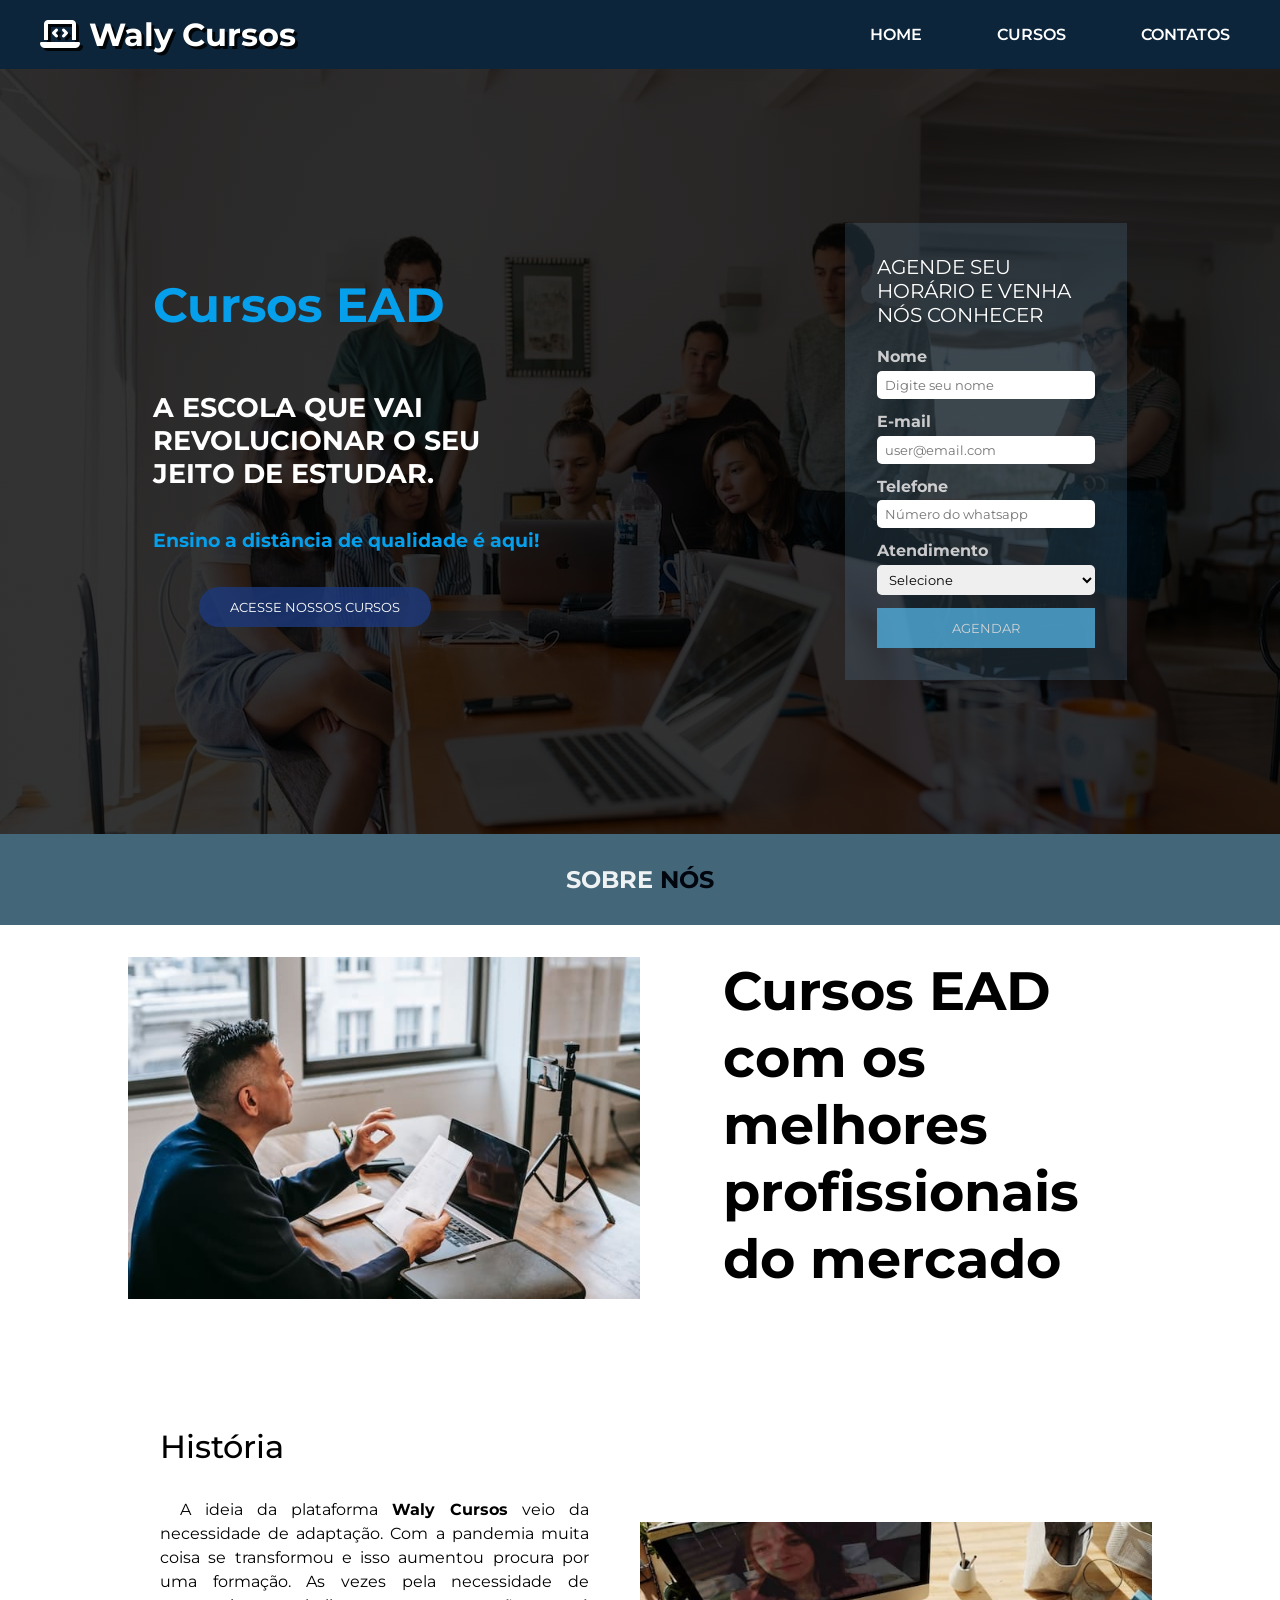
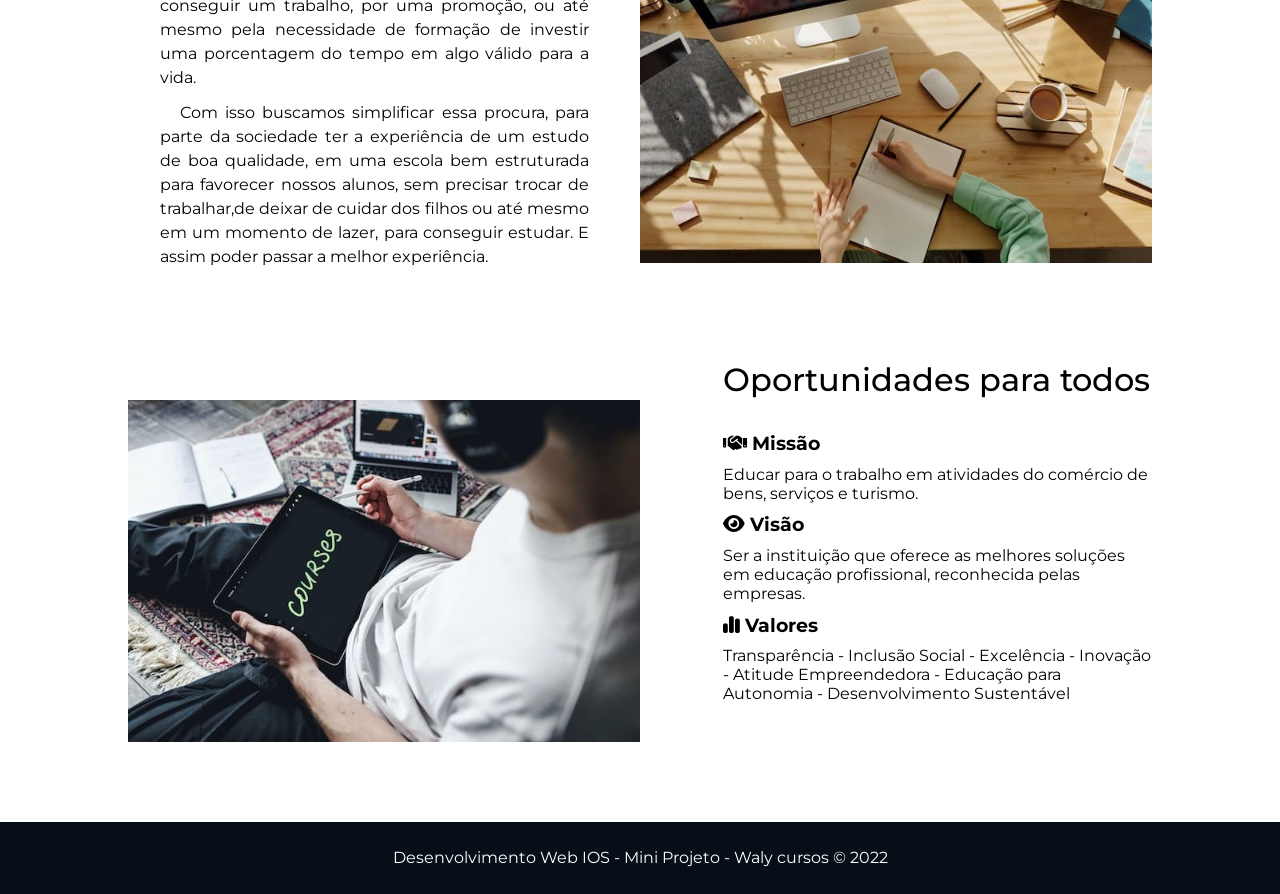
<file: index.html>
<!DOCTYPE html>
<html lang="pt-br">

<head>
    <meta charset="UTF-8">
    <meta http-equiv="X-UA-Compatible" content="IE=edge">
    <meta name="viewport" content="width=device-width, initial-scale=1.0">
    <title>Waly Cursos</title>
    <!-- Link Css -->
    <link rel="stylesheet" href="style.css">
    <!-- Font Awesome icons-->
    <link rel="stylesheet" href="https://cdnjs.cloudflare.com/ajax/libs/font-awesome/6.2.0/css/all.min.css">
    <!-- Fonte -->
    <link rel="preconnect" href="https://fonts.googleapis.com">
    <link rel="preconnect" href="https://fonts.gstatic.com" crossorigin>
    <link
        href="https://fonts.googleapis.com/css2?family=Montserrat:ital,wght@0,100;0,200;0,300;0,400;0,500;0,600;0,700;0,800;0,900;1,100;1,200;1,300;1,400;1,500;1,600;1,700;1,800;1,900&display=swap"
        rel="stylesheet">
        <link rel="shortcut icon" href="img/icons8-educação-50.png" type="image/x-icon">
</head>

<body>
    <header id="cabecalho-principal">
        <h1 id="logo">
            <i class="fa-solid fa-laptop-code">
            </i>
            Waly Cursos
        </h1>
        <!-- Menu navegação -->
        <nav class="nav-bar">
            <ul>
                <li><a href="index.html">Home</a></li>
                <li><a href="curso.html">Cursos</a></li>
                <li><a href="contato.html">Contatos</a></li>
                
            </ul>
        </nav>
    </header>
    <section id="evento-descricao">
        <!-- Subtitulo -->
        <div id="descricao-home">
            <h2>Cursos EAD</h2>
        <!-- texto de chamada -->
        <p class="sobre-evento">
            A Escola  que vai revolucionar o seu jeito de estudar.
        </p>
        <!-- Slogan -->
        <p class="evento-slogan">
            Ensino a distância de qualidade é aqui!
        </p>
        <button class="btn-curso">
            <a href="curso.html">Acesse nossos Cursos</a>
        </button>
    </div>
    <!-- Formulario -->
    <div id="inscricao-form">
        <p>Agende seu horário e venha nós conhecer
        </p>
        <form >
            <div class="form-group">
                <label for="name">Nome</label>
                <input type="text" name="name" placeholder="Digite seu nome">
            </div>
            <div class="form-group">
                <label for="email">E-mail</label>
                <input type="email" name="email" id="email" placeholder="user@email.com"> 
            </div>
            <div class="form-group">
                <label for="phone">Telefone</label>
                <input type="tel" name="phone" id="phone" placeholder="Número do whatsapp"> 
            </div>
            <div class="form-group">
                <label for="horario">Atendimento</label>
                <select name="date" id="date">
                    <option value="" disabled selected>Selecione</option>
                    <option value="segunda">Segunda - das 10h às 20h </option>
                    <option value="terca">Terça - das 10h às 20:30h</option>
                    <option value="quarta">Quarta - das 10h às 21h</option>
                    <option value="quinta">Quinta - das 09h às 21h</option>
                    <option value="sexta">Sexta - das 09h às 21h</option>
                    <option value="sabado">Sábado - das 09h às 17h</option>
                </select>
            </div>
            <input type="submit" class="btn" value="AGENDAR">
        </form>
    </div>
    </section>
    <header id="sobre-nos">
            <h2><span>Sobre</span> nós</h2>
    </header>
    <section id="detalhes">
        <div class="detalhe" id="detalhes-1">
            <img src="img/detalhe-1.jpg" alt="professor homem dando aula on-line">
            <div class="detalhes-descricao">
                <h3>Cursos EAD com os melhores profissionais do mercado</h3>
            </div>
        </div>
        <div class="detalhe" id="detalhes-2">
            <div class="detalhes-descricao">
                <h3>História</h3>
                
                    <p>A ideia da plataforma <strong>Waly Cursos</strong> veio da necessidade de adaptação. Com a pandemia muita coisa se transformou e isso aumentou procura por uma formação.
                    As vezes pela necessidade de conseguir um trabalho, por uma promoção, ou até mesmo pela necessidade de formação de investir uma porcentagem do tempo em algo válido para a vida.</p>
                    <p>Com isso buscamos  simplificar essa procura, para parte da sociedade ter a experiência de um estudo de boa qualidade, em uma escola bem estruturada para favorecer nossos alunos, sem precisar trocar de trabalhar,de deixar de cuidar dos filhos ou até mesmo em um momento de lazer, para conseguir estudar. E assim poder passar a melhor experiência.</p>
            </div>
            <img src="img/detalhe-2.jpg" alt="aulas online">
        </div>
        <div class="detalhe" id="detalhes-3">
            <img src="img/detalhe-3.jpg" alt="lista de Cursos">
            <div class="detalhes-descricao">
                <h3>Oportunidades para todos</h3>
                <dl>
                    
                    <dt><i class="fa-sharp fa-solid fa-handshake"></i> Missão</dt>
                    <dd>Educar para o trabalho em atividades do comércio de bens, serviços e turismo.</dd>
                    <dt><i class="fa-solid fa-eye"></i> Visão</dt>
                    <dd>Ser a instituição que oferece as melhores soluções em educação profissional, reconhecida pelas empresas.</dd>
                    <dt><i class="fa-sharp fa-solid fa-chart-simple"></i> Valores</dt>
                    <dd>Transparência - Inclusão Social - Excelência - Inovação - Atitude Empreendedora - Educação para Autonomia - Desenvolvimento Sustentável</dd>
                </dl>
            </div>
        </div>
    </section>
    <footer class="rodape">
        <p>Desenvolvimento Web IOS - Mini Projeto - Waly cursos  &copy; 2022</p>
    </footer>
</body>

</html>
</file>
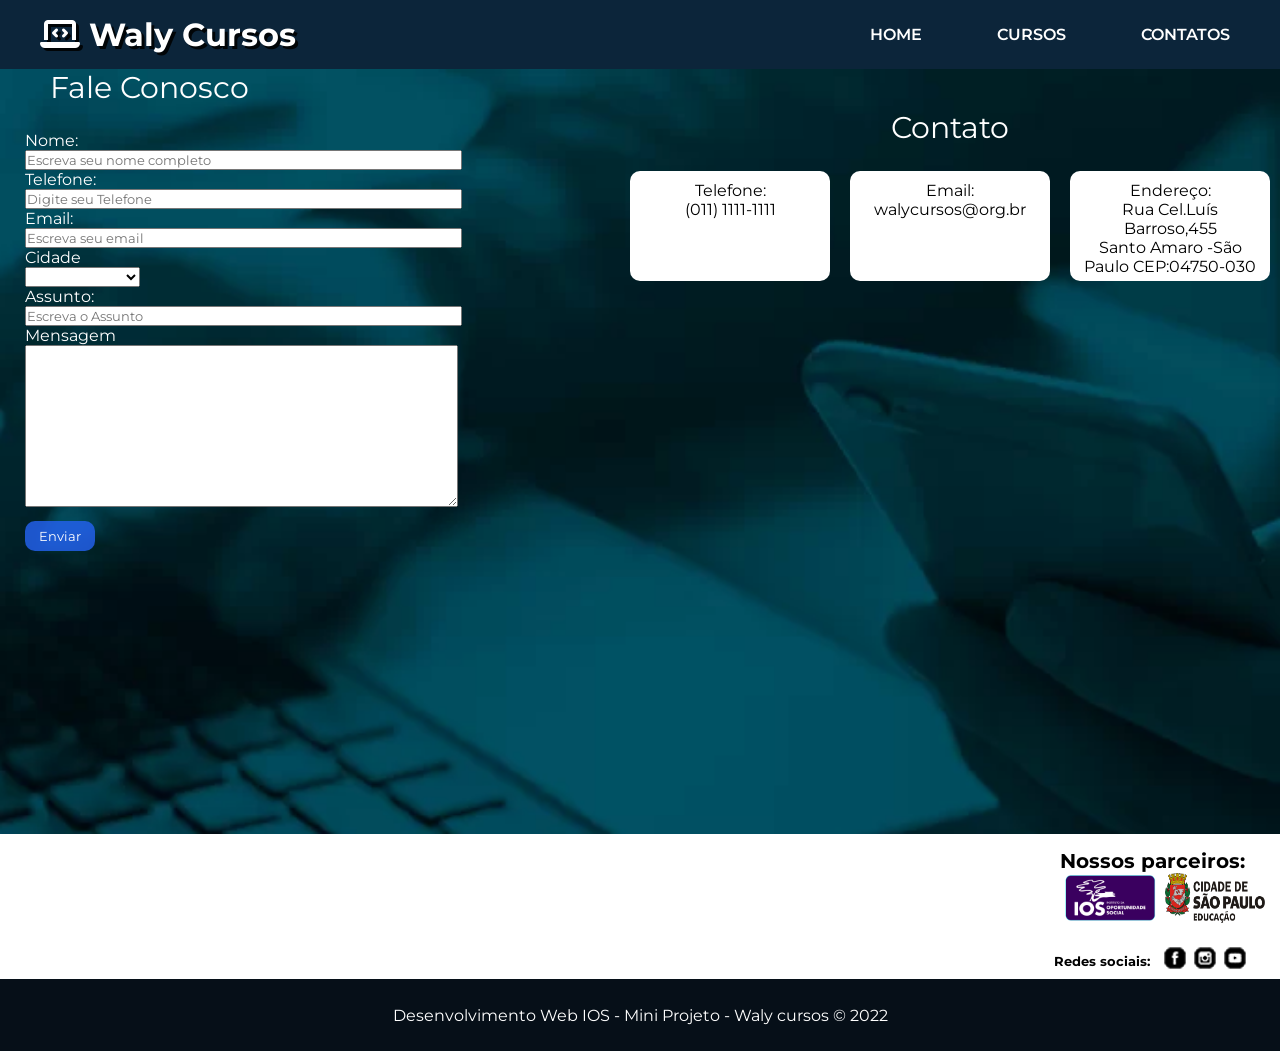
<file: contato.html>
<!DOCTYPE html>
<html lang="pt-br">

<head>
    <meta charset="UTF-8">
    <meta http-equiv="X-UA-Compatible" content="IE=edge">
    <meta name="viewport" content="width=device-width, initial-scale=1.0">
    <title>Contato</title>
    <link rel="stylesheet" href="contato.css">
    <!-- Font Awesome icons-->
    <link rel="stylesheet" href="https://cdnjs.cloudflare.com/ajax/libs/font-awesome/6.2.0/css/all.min.css">
    <!-- Fonte -->
    <link rel="preconnect" href="https://fonts.googleapis.com">
    <link rel="preconnect" href="https://fonts.gstatic.com" crossorigin>
    <link
        href="https://fonts.googleapis.com/css2?family=Montserrat:ital,wght@0,100;0,200;0,300;0,400;0,500;0,600;0,700;0,800;0,900;1,100;1,200;1,300;1,400;1,500;1,600;1,700;1,800;1,900&display=swap"
        rel="stylesheet">
    <link rel="shortcut icon" href="img/icons8-educação-50.png" type="image/x-icon">
</head>

<body>
    <header id="cabecalho-principal">
        <h1 id="logo">
            <i class="fa-solid fa-laptop-code">
            </i>
            Waly Cursos
        </h1>
        <!-- Menu navegação -->
        <nav class="nav-bar">
            <ul>
                <li><a href="index.html">Home</a></li>
                <li><a href="curso.html">Cursos</a></li>
                <li><a href="contato.html">Contatos</a></li>
            </ul>
        </nav>
    </header>

    <!--Contato-->
    <section class="banner-contato">
        <div class="contato">
            <p>Contato
            <p>
            <div class="container_caixinhas">
                <div class="caixinha">
                    <span>Telefone:<br>(011) 1111-1111</span>
                </div>
                <div class="caixinha">
                    <span>Email:<br>walycursos@org.br</span>
                </div>
                <div class="caixinha">
                    <span>Endereço:<br>Rua Cel.Luís Barroso,455 <br>Santo Amaro -São Paulo CEP:04750-030</span>
                </div>
            </div>
        </div>
        <!--Contato-->
        <!--Formulario-->
        <form>
            <div class="texto2">
                <p>Fale Conosco</p>
            </div>
            <div class="formulario">
                <label for="nome">Nome:</label><br>
                <input type="text" id="nome" size="50px" required placeholder="Escreva seu nome completo"><br>
                <label for="nome">Telefone:</label><br>
                <input type="text" id="nome" size="50px" required placeholder="Digite seu Telefone"><br>
                <label for="nome">Email:</label><br>
                <input type="text" id="nome" size="50px" required placeholder="Escreva seu email"><br>
                <label for="">Cidade</label><br>
                <select name="" id="">
                    <option value=""></option>
                    <option value="São Paulo">São Paulo</option>
                    <option value="Rio de Janeiro">Rio de Janeiro</option>
                    <option value="Bahia">Bahia</option>
                    <option value="Parana">Parana</option>
                    <option value="Minas Gerais">Minas Gerais</option>
                    <option value="Brasilia">Brasilia</option>
                </select>
                <br>
                <label for="nome">Assunto:</label><br>
                <input type="text" id="nome" size="50px" required placeholder="Escreva o Assunto">
                <p>Mensagem</p>
                <textarea name="" id="" cols="50" rows="10"></textarea><br>
                <input class="botao" type="submit" value="Enviar">
        </form>
        </div>
    </section>

    <section>

        <div class="texto1">
            <div class="parceiros">
                <h4>Nossos parceiros:</h4>
            <img class="img" src="img/ios.png">
            <img class="img" src="img/prefeiturasp.png">
        </div>
    </div>
        <div class="sociais">
            <h5>Redes sociais:</h5>
            <a href="https://pt-br.facebook.com/IOS.Oficial/" target="_blank"><img src="img/icone-facebook.png" alt="facebook"></a>
            <a href="https://www.instagram.com/iosoficial/" target="_blank"><img src="img/icone-instagram.png" alt="icone-instagram"></a>
            <a href="https://www.youtube.com/c/IOSOficial" target="_blank"><img src="img/icone-youtube.png" alt="icone-youtube"></a>
        
        </div>
    </section>
    <footer class="rodape">
        <p>Desenvolvimento Web IOS - Mini Projeto - Waly cursos &copy; 2022</p>
    </footer>
</body>

</html>
</file>
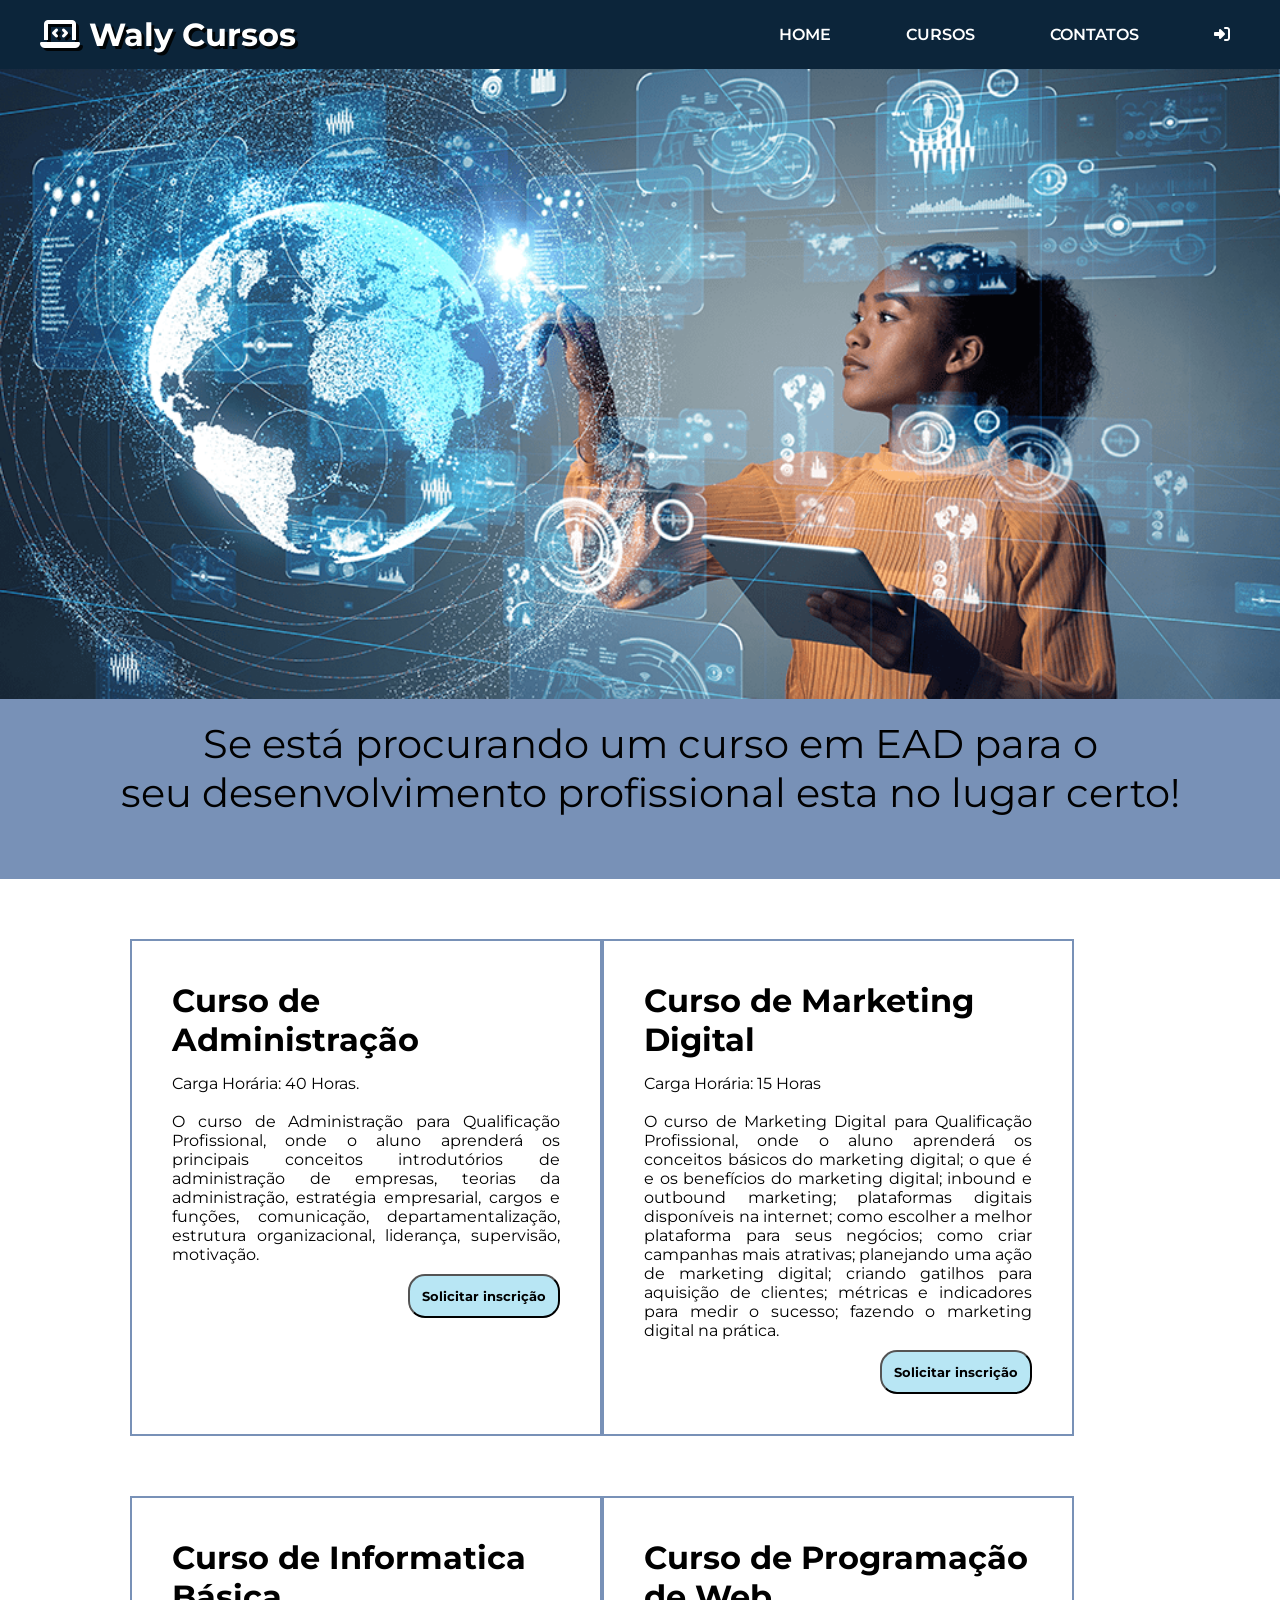
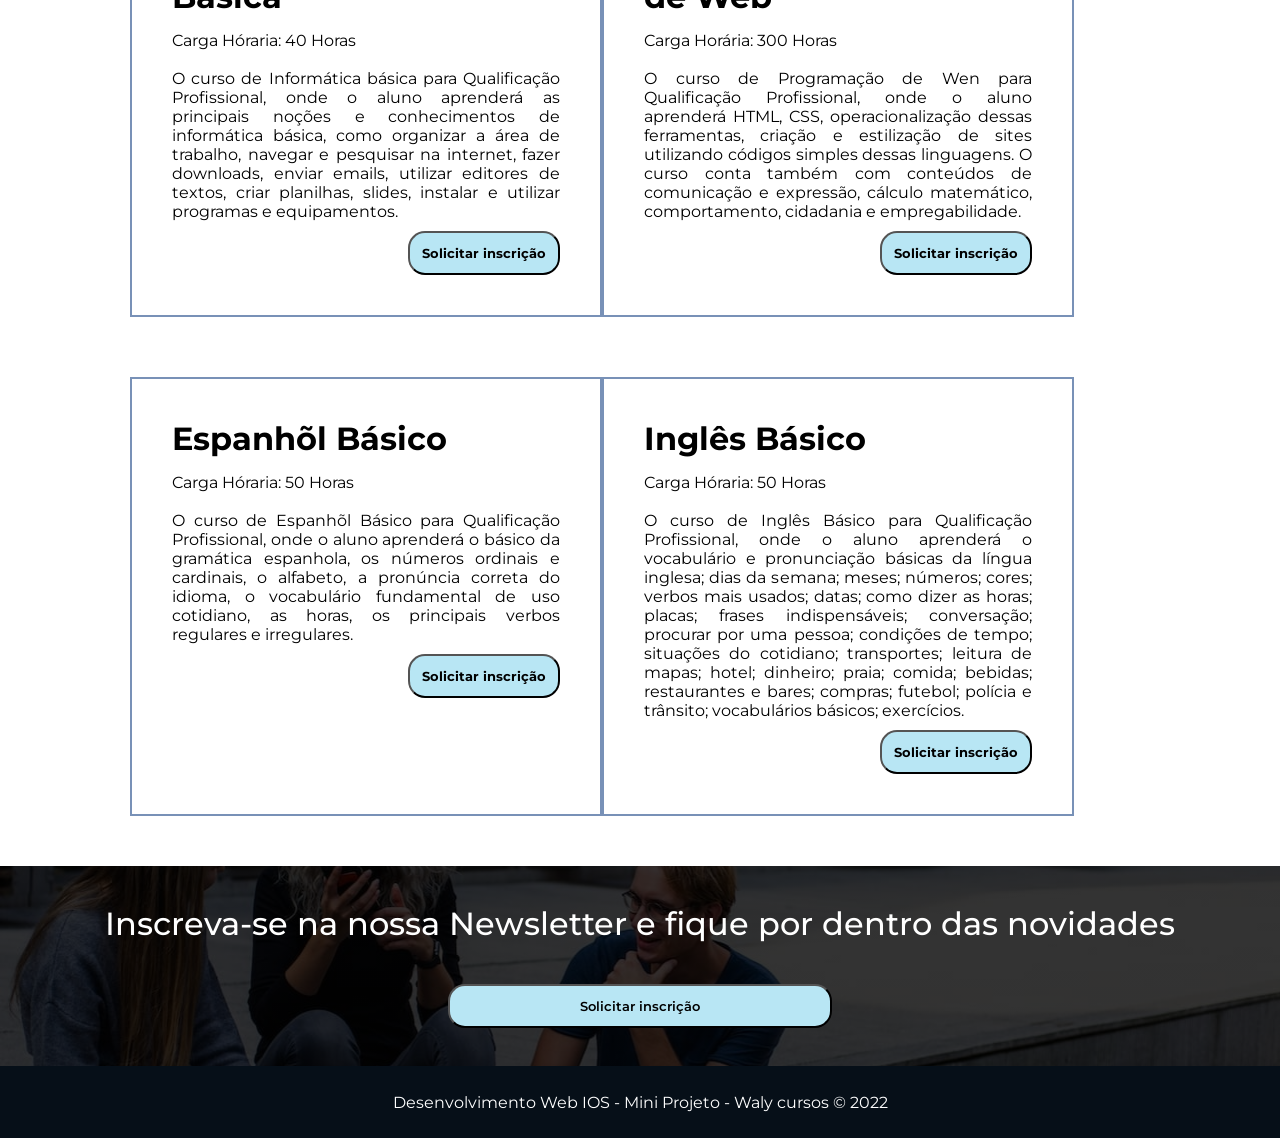
<file: curso.html>
<!DOCTYPE html>
<html lang="en">
<head>
    <meta charset="UTF-8">
    <meta http-equiv="X-UA-Compatible" content="IE=edge">
    <meta name="viewport" content="width=device-width, initial-scale=1.0">
    <link rel="stylesheet" href="curso.css">
     <!-- Font Awesome icons-->
     <link rel="stylesheet" href="https://cdnjs.cloudflare.com/ajax/libs/font-awesome/6.2.0/css/all.min.css">
     <!-- Fonte -->
     <link rel="preconnect" href="https://fonts.googleapis.com">
     <link rel="preconnect" href="https://fonts.gstatic.com" crossorigin>
     <link
         href="https://fonts.googleapis.com/css2?family=Montserrat:ital,wght@0,100;0,200;0,300;0,400;0,500;0,600;0,700;0,800;0,900;1,100;1,200;1,300;1,400;1,500;1,600;1,700;1,800;1,900&display=swap"
         rel="stylesheet">
         <link rel="shortcut icon" href="img/icons8-educação-50.png" type="image/x-icon">
    <title>Waly Cursos</title>
</head>
<body>
    
        <header id="cabecalho-principal">
            <h1 id="logo">
                <i class="fa-solid fa-laptop-code">
                </i>
                Waly Cursos
            </h1>
            <!-- Menu navegação -->
            <nav class="nav-bar">
                <ul>
                    <li><a href="index.html">Home</a></li>
                    <li><a href="curso.html">Cursos</a></li>
                    <li><a href="contato.html">Contatos</a></li>
                    <li><a href="login.html"><i class="fa-sharp fa-solid fa-right-to-bracket"></i></a></li>
                </ul>
            </nav>
        </header>
        <article>
            <div class="banner">
            </div>
            <div class="texto">
                <p>Se está procurando um curso em EAD para o <br> seu desenvolvimento profissional esta no lugar certo!</p>
            </div>
        </article>

    <section class="cursos">
    <div class="cursos1">
        <div class="curso1-bordas">
        <h3 class="txt-curso"> Curso de Administração</h3>
        <p>Carga Horária: 40 Horas. <br> <br> O curso de Administração para Qualificação Profissional, onde o aluno aprenderá os principais conceitos introdutórios de administração de empresas, teorias da administração, estratégia empresarial, cargos e funções, comunicação, departamentalização, estrutura organizacional, liderança, supervisão, motivação. </p>
        <button class="btn"><a href="login.html">Solicitar inscrição</a></button>
        </div>
        <div class="curso1-bordas">
        <h3 class="txt-curso"> Curso de Marketing Digital </h3>
        <p> Carga Horária: 15 Horas <br> <br> O curso de Marketing Digital para Qualificação Profissional, onde o aluno aprenderá os conceitos básicos do marketing digital; o que é e os benefícios do marketing digital; inbound e outbound marketing; plataformas digitais disponíveis na internet; como escolher a melhor plataforma para seus negócios; como criar campanhas mais atrativas; planejando uma ação de marketing digital; criando gatilhos para aquisição de clientes; métricas e indicadores para medir o sucesso; fazendo o marketing digital na prática.</p>
        <button class="btn"><a href="login.html">Solicitar inscrição</a></button>
        </div>
    </div>
    <div class="cursos1">
        <div class="curso1-bordas">
        <h3 class="txt-curso"> Curso de Informatica Básica</h3>
        <p> Carga Hóraria: 40 Horas <br> <br> O curso de Informática básica para Qualificação Profissional, onde o aluno aprenderá as principais noções e conhecimentos de informática básica, como organizar a área de trabalho, navegar e pesquisar na internet, fazer downloads, enviar emails, utilizar editores de textos, criar planilhas, slides, instalar e utilizar programas e equipamentos.</p>
        <button class="btn"><a href="login.html">Solicitar inscrição</a></button>
        </div>
        <div class="curso1-bordas">
        <h3 class="txt-curso">Curso de Programação de Web</h3>
        <p> Carga Horária: 300 Horas <br> <br> O curso de Programação de Wen para Qualificação Profissional, onde o aluno aprenderá HTML, CSS, operacionalização dessas ferramentas, criação e estilização de sites utilizando códigos simples dessas linguagens. O curso conta também com conteúdos de comunicação e expressão, cálculo matemático, comportamento, cidadania e empregabilidade.</p>
        <button class="btn"><a href="login.html">Solicitar inscrição</a></button>
        </div>
    </div>
    <div class="cursos1">
        <div class="curso1-bordas">
            <h3 class="txt-curso"> Espanhõl Básico</h3>
        <p> Carga Hóraria: 50 Horas <br> <br> O curso de Espanhõl Básico para Qualificação Profissional, onde o aluno aprenderá o básico da gramática espanhola, os números ordinais e cardinais, o alfabeto, a pronúncia correta do idioma, o vocabulário fundamental de uso cotidiano, as horas, os principais verbos regulares e irregulares.</p>
        <button class="btn"><a href="login.html">Solicitar inscrição</a></button>
        </div>
        <div class="curso1-bordas">
        <h3 class="txt-curso">Inglês Básico</h3>
        <p> Carga Hóraria: 50 Horas <br> <br> O curso de Inglês Básico para Qualificação Profissional, onde o aluno aprenderá o vocabulário e pronunciação básicas da língua inglesa; dias da semana; meses; números; cores; verbos mais usados; datas; como dizer as horas; placas; frases indispensáveis; conversação; procurar por uma pessoa; condições de tempo; situações do cotidiano; transportes; leitura de mapas; hotel; dinheiro; praia; comida; bebidas; restaurantes e bares; compras; futebol; polícia e trânsito; vocabulários básicos; exercícios.</p>
        <button class="btn"><a href="login.html">Solicitar inscrição</a></button>
        </div>
    </div>
    </section>
    <section id="info">
        <h3>Inscreva-se na nossa Newsletter e fique por dentro das novidades</h3>
        <button class="btn"><a href="#">Solicitar inscrição</a></button>
    </section>
    <footer class="rodape">
        <p>Desenvolvimento Web IOS - Mini Projeto - Waly cursos  &copy; 2022</p>
    </footer>
    
</body>
</html>
</file>
<file: style.css>
@charset "UTF-8";

* {
    font-family: 'Montserrat', sans-serif;
    margin: 0;
    padding: 0;
    box-sizing: border-box;/* faz com que o navegador não calcule a dimensão de um elemento somando bordas e margens com altura e largura */
}
/* Barra de rolagem */
html::-webkit-scrollbar{
    width: .3rem;
}

html::-webkit-scrollbar-track{
    background-color: transparent;
}

html::-webkit-scrollbar-thumb{
    background-color: #001d49;
    border-radius: 5rem;
}

/* MENU */
#cabecalho-principal {
    background-color:#0c253a;
    color: #fff;
    display: flex;
    justify-content: space-between;
    /* Ficar igualmente espaçados e centralizados ao meio */
    align-items: center;
    /* Centralizados ao meio da caixa */
}

#logo {
    margin-left: 40px;
    font-weight: bold;
    text-shadow: 3px 3px 0px #000000dd;
    /* Sombra no fundo do texto */
}

.nav-bar ul {
    display: flex;
}

.nav-bar ul li {
    list-style-type: none;
    padding: 25px;
    margin-right: 25px;
}

.nav-bar ul li {
    text-transform: uppercase;
    /* letra maiuscula ou caixa alta */
    font-weight: 600;
}

.nav-bar ul li a {
    text-decoration: none;
    color: #fff;
}
.nav-bar ul li a:hover {
    text-decoration:underline;
    color: #1C3879
}

/* Marketing - chamada da pagina Home */

#evento-descricao{
    background: linear-gradient(#000000cc,#000000cc), url(img/banner-01.jpg);
    background-position: center; /* Centralizar a foto */
    background-size: cover; /* expandir o maximo possivel */
    height: 85vh;
    display: flex; 
    justify-content: space-around; /* Ficar igualmente espaçados e centralizados ao meio */
    align-items: center;
    color: #fff;
}

#descricao-home h2{
    margin-bottom: 1.2em;
    font-size: 3em;
}
#descricao-home h2,
#descricao-home .evento-slogan{
    color: #069feb;
}
#descricao-home .sobre-evento{
    font-size: 1.7em;
    text-transform: uppercase;
    max-width: 350px;
    font-weight: bold;
    margin-bottom: 1.4em;
}
#descricao-home p {
    font-size: 1.2em;
    margin-bottom: 0.3em;
}
#descricao-home .evento-slogan{
    font-weight: bold;
    margin-bottom: 35px;
}

#descricao-home .btn-curso{
    background-color: #1c3879d3;
    text-transform: uppercase;
    width: 60%;
    border: none;
    padding: 12px;
    cursor: pointer;
    border-radius: 40px;
    margin-left: 12%;
}
#descricao-home .btn-curso a {
    text-decoration: none;
    color: #fff;
    
}
#descricao-home .btn-curso:hover{
    background-color: #50acdb;
    
}

/* FORMULARIO */
#inscricao-form {
    background-color:#6798b933 ;
    padding: 2em;
    max-width: 22%;
}

#inscricao-form p {
    font-size: 1.25em;
    color: #ffffff;
    margin-bottom: 1em;
    text-transform: uppercase;
}
.form-group{
    display: flex;
    flex-direction: column; /* deixar um em baixo do outro */
    margin-bottom: 0.8em;
    
}
.form-group label {
    color: #fffbfbc4;
    margin-bottom: .3em;
    font-weight: bold;
}
.form-group input, .form-group select {
    padding: 6px 8px;
    border-radius: 5px;
    border: none;
    outline: none;
}

/* Botão */
.btn {
    background-color: #50acdb;
    color: #fff;
    text-transform: uppercase;
    width: 100%;
    border: none;
    padding: 12px;
    cursor: pointer;
    opacity: 0.8;
}
.btn:hover {
    opacity: 1;
}


/* Professores */
#sobre-nos h2{
    background-color:#013048bc;
    text-align: center;
    padding: 1.3em;
    font-weight: 700;
    font-size: 1.5rem;
    text-transform: uppercase;
    color:#00050e;
}
#sobre-nos h2 span {
    text-transform: uppercase;
    color: #ffffffe9;
}
#detalhes{
    width: 80%;
    margin: 0 auto;
}
.detalhe{
    display: flex;
    align-items: flex-start; /* os ítens são alinhados junto à borda de início (start) de acordo com qual for a flex-direction do container. */
    justify-content: space-between;
    gap: 5%; /* espaçamento interno do flexbox */
    margin-bottom: 5em;
    margin-top: 2em;
}
.detalhe img{
    width: 50%;
}
.detalhe h3{
    margin-bottom: 1em;
    font-size: 2em;
    font-weight: 500;
}
#detalhes-1 h3 {
    font-size: 3.4em;
    font-weight: 700;
}
.detalhes-descricao{
    width: 100%;
    padding-left: 2em;
}
.detalhes-descricao p{
    margin-bottom: 0.7em;
    text-align: justify;
    text-indent: 20px;
    line-height: 1.5em;
}
#detalhes-2 img{
    margin-top: 95px;
}

.detalhes-descricao dl dt{
    margin: 0.5em 0;
    font-size: 1.2rem;
    font-weight: bold;
}
#detalhes-3 img{
    margin-top: 40px;
}
#detalhes-1 img:hover,
#detalhes-2 img:hover,
#detalhes-3 img:hover {

    transform: scale(1.1);
    box-shadow: 5px 5px 0 #0130484f;
}

/* Rodapé */
.rodape{
    height: 8vh;
    background-color: #060f18;
    color: #fff;
    display: flex;
    align-items: center;
    justify-content: center;
}
</file>
<file: contato.css>
*{
    font-family: 'Montserrat', sans-serif;
    margin: 0;
    padding: 0;
    box-sizing: border-box;/* faz com que o navegador não calcule a dimensão de um elemento somando bordas e margens com altura e largura */
}
/* Barra de rolagem */
html::-webkit-scrollbar{
    width: .3rem;
}

html::-webkit-scrollbar-track{
    background-color: transparent;
}

html::-webkit-scrollbar-thumb{
    background-color: #001d49;
    border-radius: 5rem;
}

/* MENU */
#cabecalho-principal {
    background-color:#0c253a;
    color: #fff;
    display: flex;
    justify-content: space-between;
    /* Ficar igualmente espaçados e centralizados ao meio */
    align-items: center;
    /* Centralizados ao meio da caixa */
}

#logo {
    margin-left: 40px;
    font-weight: bold;
    text-shadow: 3px 3px 0px #000000dd;
    /* Sombra no fundo do texto */
}

.nav-bar ul {
    display: flex;
}

.nav-bar ul li {
    list-style-type: none;
    padding: 25px;
    margin-right: 25px;
}

.nav-bar ul li {
    text-transform: uppercase;
    /* letra maiuscula ou caixa alta */
    font-weight: 600;
}

.nav-bar ul li a {
    text-decoration: none;
    color: #fff;
}
.nav-bar ul li a:hover {
    text-decoration:underline;
    color: #1C3879
}

.banner-contato{
    background-image: url(img/contato.png);
    background-position: center; /* Centralizar a foto */
    background-size: cover; /* expandir o maximo possivel */
    height: 85vh;
    color: #fff;
}

/* contatooo */
.texto1{
    color: black; 
    font-size:20px;
    display: flex;
    justify-content: end;
}
.sociais{
    display: flex;
    justify-content: flex-end;
    margin-right: 30px;
    
}
.sociais h5{
    padding: 10px;
}
.sociais img{
    padding: 4px;
    width: 30px;
}
.parceiros{
    margin: 15px;
    flex-direction: column;
    
}
.parceiros .img{
    width: 100px;
    height: 50px;
}

.caixinha{
    background-color: white;
    border-radius: 10px;
    width: 200px;
    height: 110px;
    margin: 10px;
    padding: 10px;
    color: #000;
}

.contato{
    text-align: center;
    margin-top: 25px;
    float:right;
    
}

.contato p{
    color: white;
    font-size: 30px;
    margin: 15px 30px;
}

.container_caixinhas{
    flex-wrap: wrap;
    display: flex;
    flex-direction: row;
}

.formulario{
    margin: 25px;
}
.texto2 p{
    color: white; 
    font-size: 30px; 
    margin-left: 50px;
}
.botao{
    background-color: #2461efd3;
    color: #fff;
    width: 70px;
    height: 30px;
    border-radius: 10px;
    border: none;
    margin-top: 10px;
    cursor: pointer;
}
.botao:hover{
    background-color: #0c253a;
    color: aquamarine;
}
.rodape{
    height: 8vh;
    background-color: #060f18;
    color: #fff;
    display: flex;
    align-items: center;
    justify-content: center;
}
</file>
<file: curso.css>
* {
    font-family: 'Montserrat', sans-serif;
    margin: 0;
    padding: 0;
    box-sizing: border-box;/* faz com que o navegador não calcule a dimensão de um elemento somando bordas e margens com altura e largura */
}
/* menu */
/* Barra de rolagem */
html::-webkit-scrollbar{
    width: .3rem;
}

html::-webkit-scrollbar-track{
    background-color: transparent;
}

html::-webkit-scrollbar-thumb{
    background-color: #001d49;
    border-radius: 5rem;
}

/* MENU */
#cabecalho-principal {
    background-color:#0c253a;
    color: #fff;
    display: flex;
    justify-content: space-between;
    /* Ficar igualmente espaçados e centralizados ao meio */
    align-items: center;
    /* Centralizados ao meio da caixa */
}

#logo {
    margin-left: 40px;
    font-weight: bold;
    text-shadow: 3px 3px 0px #000000dd;
    /* Sombra no fundo do texto */
}

.nav-bar ul {
    display: flex;
}

.nav-bar ul li {
    list-style-type: none;
    padding: 25px;
    margin-right: 25px;
}

.nav-bar ul li {
    text-transform: uppercase;
    /* letra maiuscula ou caixa alta */
    font-weight: 600;
}

.nav-bar ul li a {
    text-decoration: none;
    color: #fff;
}
.nav-bar ul li a:hover {
    text-decoration:underline;
    color: #1C3879
}
/* menu final*/
.banner{
    background-image: url(img/Tecnologia1.png);
    background-repeat: no-repeat;
    background-position: center;
    background-size: cover;
    height: 70vh;

}

.texto{
    background-color: #607eaad8;
    color: black;
    height: 20vh;
}

.texto p{
    margin-top: 0%;
    font-size: 40px;
    padding-top: 20px;
    padding-left: 20px;
    text-align: center;
    
}
.txt-curso{
    font-size: 2em;
    text-align: initial;
    margin-bottom: 15px;
    font-weight: bold;

}
.cursos{
    margin-top: 1%;
    
}

.cursos1{
    display: flex;
    margin: 50px 50px 50px 50px;
    width: 80%; 
    padding-top: 10px; 
    padding-left: 80px;
    text-align: justify;
}

.curso1-bordas{  
    border: 2px solid #607eaad8;
    padding: 40px;
    width: 150%;

}

.curso1-bordas .btn  {
    float:right;
    cursor: pointer;
    margin-top: 10px;
    

}
.btn{
    padding: 12px;
    background-color: #b8e6f4;
    font-weight: bold;
    border-radius: 17px;

}
.btn a{
    color:#000;
    text-decoration: none;
}

.btn:hover {
    background-color: #01018a;
    
}
.btn a:hover{
    color: #fff;
}
#info{
    height: 200px;
    background: linear-gradient(#000000cc,#000000cc), url(img/banner-2.jpg);
    background-position: center; /* Centralizar a foto */
    background-size: cover;
    display: flex;
    flex-direction: column;
    align-items: center;
    justify-content: center;
    color:#fff;
}
#info h3{
    margin-bottom: 1.3em;
    font-size: 2em;
    font-weight: 500;
}
#info .btn {
    width: 30%;
    margin: 0 auto;
    font-weight: 600;
    font-size: 1.2;
}
.rodape{
    height: 8vh;
    background-color: #060f18;
    color: #fff;
    display: flex;
    align-items: center;
    justify-content: center;
}
</file>
